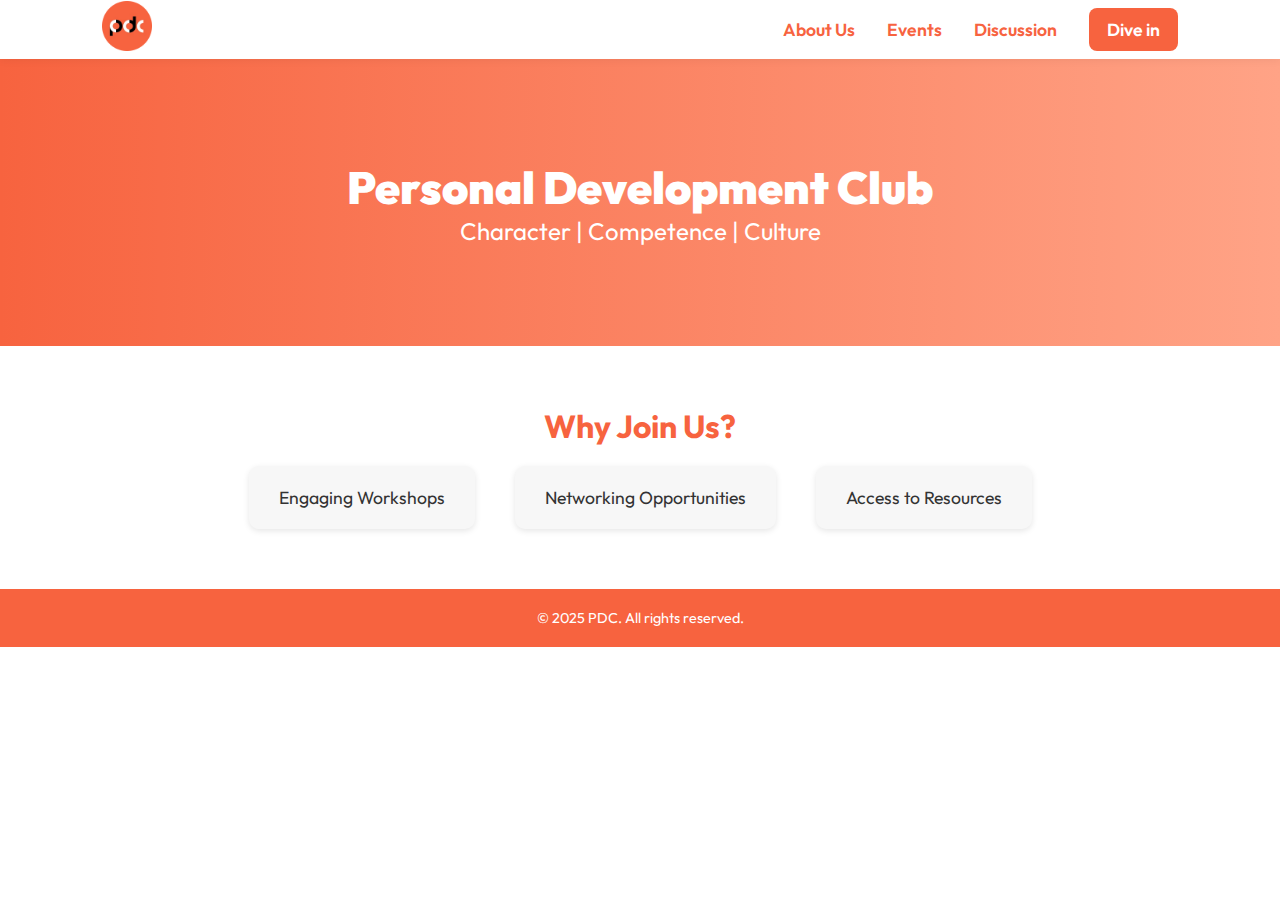
<file: index.html>
<!DOCTYPE html>
<html lang="en">
<head>
  <meta charset="UTF-8" />
  <meta name="viewport" content="width=device-width, initial-scale=1.0"/>
  <title>PDC - Your Companion</title>
  <link href="https://fonts.googleapis.com/css2?family=Outfit:wght@400;700;900&display=swap" rel="stylesheet">
  <link rel="stylesheet" href="styles.css" />

  <style>
    body {
      margin: 0;
      font-family: 'Outfit', sans-serif;
      background-color: white;
      color: #333;
    }

    .navbar {
      display: flex;
      justify-content: space-between;
      align-items: center;
      background-color: #ffffff;
      padding: 1px 8%;
      color: white !important;
    }

    .logo {
      font-size: 1.8rem;
      font-weight: 900;
    }

    .logo span {
      color: white;
      background-color: #222;
      padding: 2px 6px;
      margin-left: 4px;
      border-radius: 4px;
    }

    nav ul {
      list-style: none;
      display: flex;
      gap: 30px;
      padding: 0;
      margin: 0;
    }

    nav ul li a {
      text-decoration: none;
      color: white;
      font-weight: 500;
    }

    .btn {
      background-color: white;
      color: #f7633f;
      padding: 8px 16px;
      border-radius: 8px;
      font-weight: bold;
    }

    .hero {
      text-align: center;
      padding: 100px 10%;
      background: linear-gradient(to right, #f7633f, #ffa386);
      color: white;
    }

    .title-container {
      display: flex;
      flex-direction: column;
      align-items: center;
    }
    
    .main-title {
      font-size: 2.8rem;
      font-weight: 900;
      margin-bottom: 0;
    }
    
    .tagline {
      font-size: 1.5rem;
      font-weight: 400;
      margin-top: 0;
      display: inline-block;
    }

    .features {
      text-align: center;
      padding: 60px 10%;
    }

    .features h2 {
      font-size: 2rem;
      color: #f7633f;
      margin-bottom: 20px;
    }

    .features ul {
      list-style: none;
      padding: 0;
      display: flex;
      justify-content: center;
      gap: 40px;
      flex-wrap: wrap;
    }

    .features ul li {
      background-color: #f7f7f7;
      padding: 20px 30px;
      border-radius: 10px;
      box-shadow: 0 2px 6px rgba(0, 0, 0, 0.1);
      font-size: 1.1rem;
    }

    .footer {
      background-color: #f7633f;
      color: white;
      text-align: center;
      padding: 20px;
      font-size: 0.9rem;
    }
  </style>
<header class="navbar">
  <div class="logo">
    <img src="logo.png" alt="PDC Logo" class="logo-img" />
  </div>
  <nav class="nav-menu">
    <ul>
      <li><a href="#">About Us</a></li>
      <li><a href="#">Events</a></li>
      <li><a href="#">Discussion</a></li>
      <li><a class="btn" href="#">Dive in</a></li>
    </ul>
  </nav>
</header>

  <section class="hero">
    <div class="title-container">
      <h1 class="main-title">Personal Development Club</h1>
      <p class="tagline">Character | Competence | Culture</p>
    </div>
  </section>

  <section class="features">
    <h2>Why Join Us?</h2>
    <ul>
      <li>Engaging Workshops</li>
      <li>Networking Opportunities</li>
      <li>Access to Resources</li>
    </ul>
  </section>

  <footer class="footer">
    <p>© 2025 PDC. All rights reserved.</p>
  </footer>
</body>
</html>
</file>
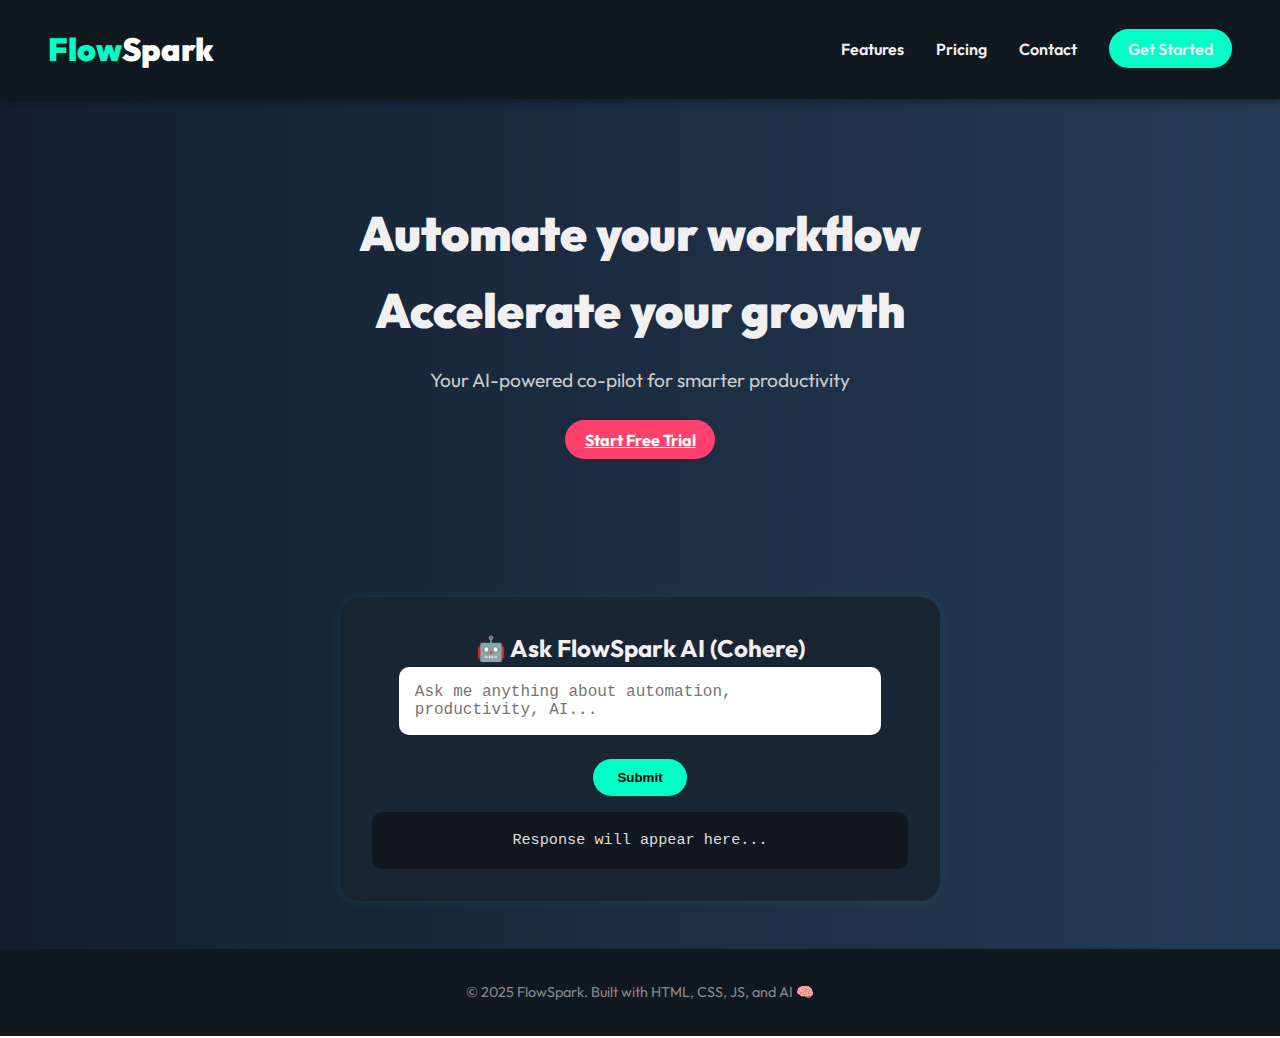
<file: FE2/index.html>
<!DOCTYPE html>
<html lang="en">
<head>
  <meta charset="UTF-8" />
  <meta name="viewport" content="width=device-width, initial-scale=1.0"/>
  <title>FlowSpark - Automate with AI</title>
  <link rel="stylesheet" href="style.css" />
  <link href="https://fonts.googleapis.com/css2?family=Outfit:wght@400;700;900&display=swap" rel="stylesheet">
</head>
<body>
  <header class="navbar">
    <div class="logo">Flow<span>Spark</span></div>
    <nav>
      <ul>
        <li><a href="#">Features</a></li>
        <li><a href="#">Pricing</a></li>
        <li><a href="#">Contact</a></li>
        <li><a class="btn" href="#">Get Started</a></li>
      </ul>
    </nav>
  </header>

  <section class="hero">
    <h1 class="headline">Automate your workflow<br>Accelerate your growth</h1>
    <p class="subheadline">Your AI-powered co-pilot for smarter productivity</p>
    <a href="#" class="btn hero-btn">Start Free Trial</a>
  </section>

  <section class="ai-box">
    <h2>🤖 Ask FlowSpark AI (Cohere)</h2>
    <textarea id="aiPrompt" placeholder="Ask me anything about automation, productivity, AI..."></textarea>
    <button onclick="askCohere()">Submit</button>
    <pre id="aiResponse">Response will appear here...</pre>
  </section>

  <footer class="footer">
    <p>© 2025 FlowSpark. Built with HTML, CSS, JS, and AI 🧠</p>
  </footer>

  <script src="script.js"></script>
</body>
</html>
</file>
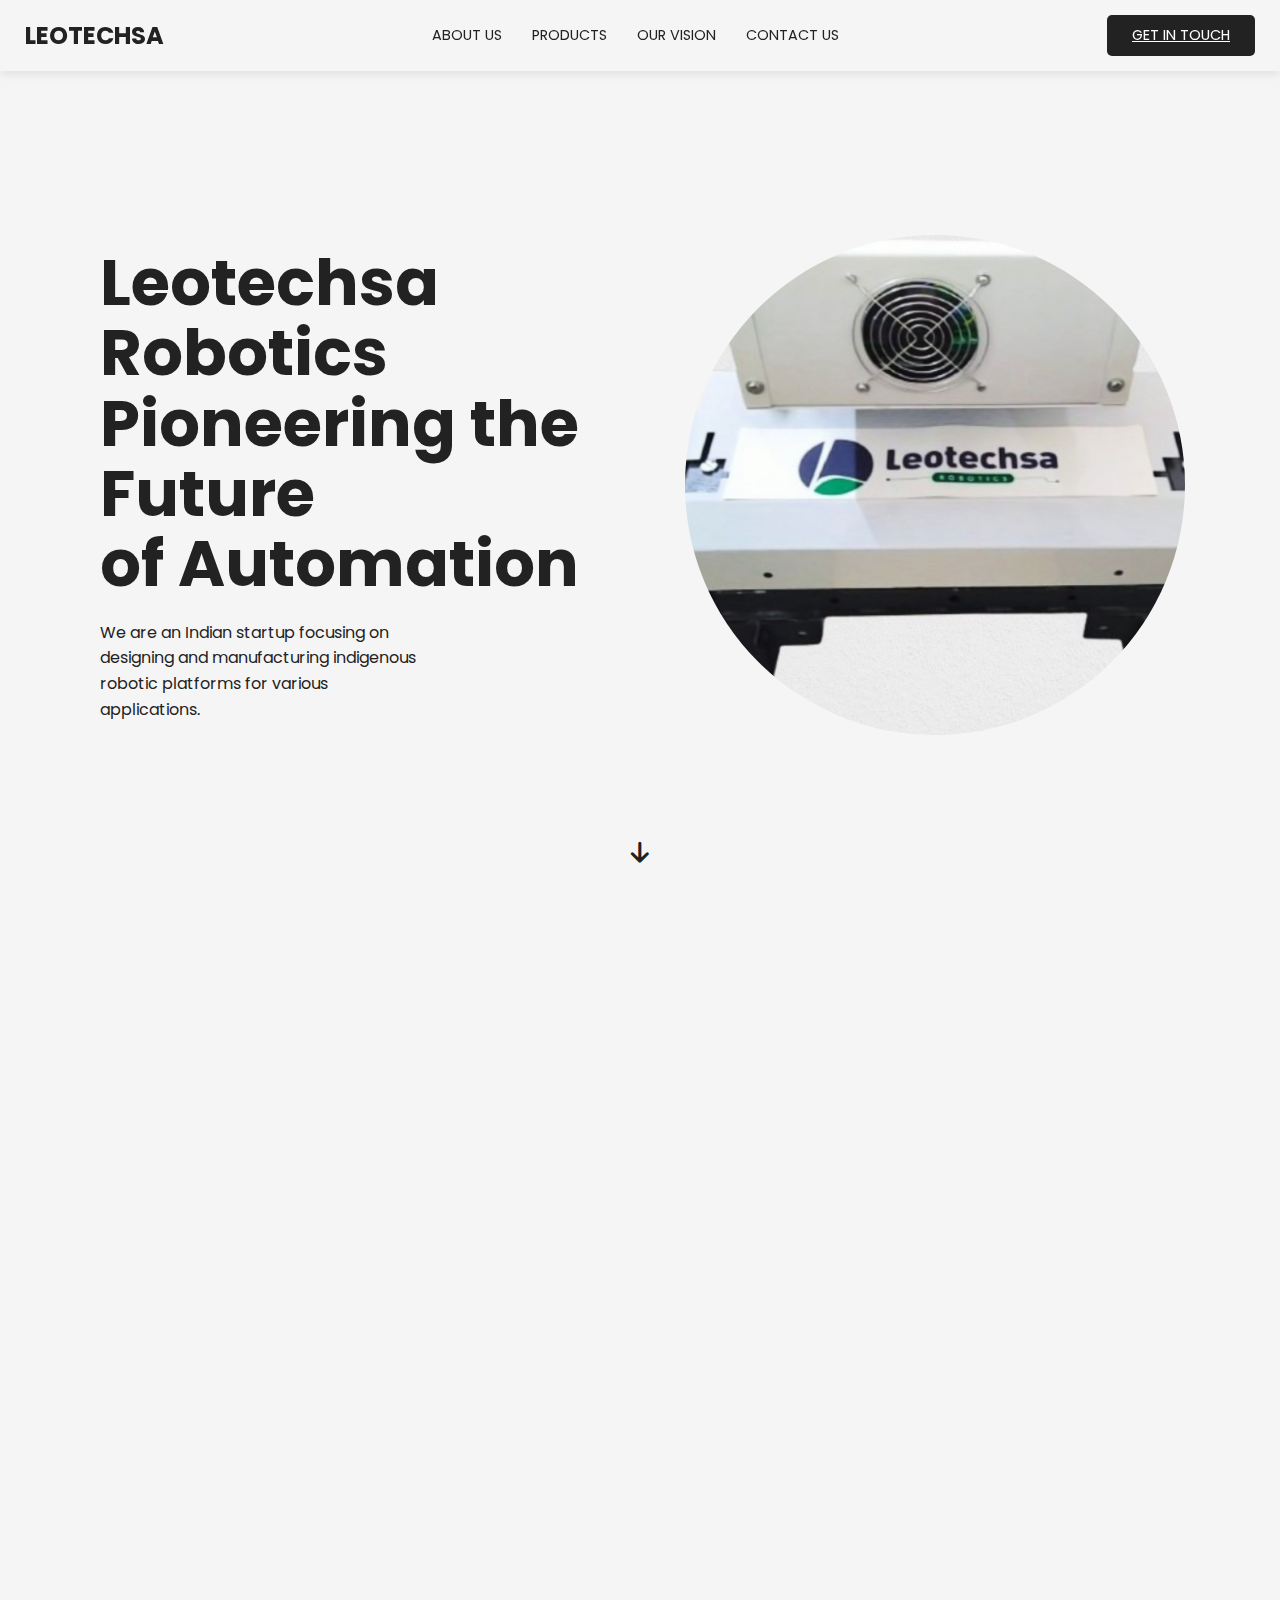
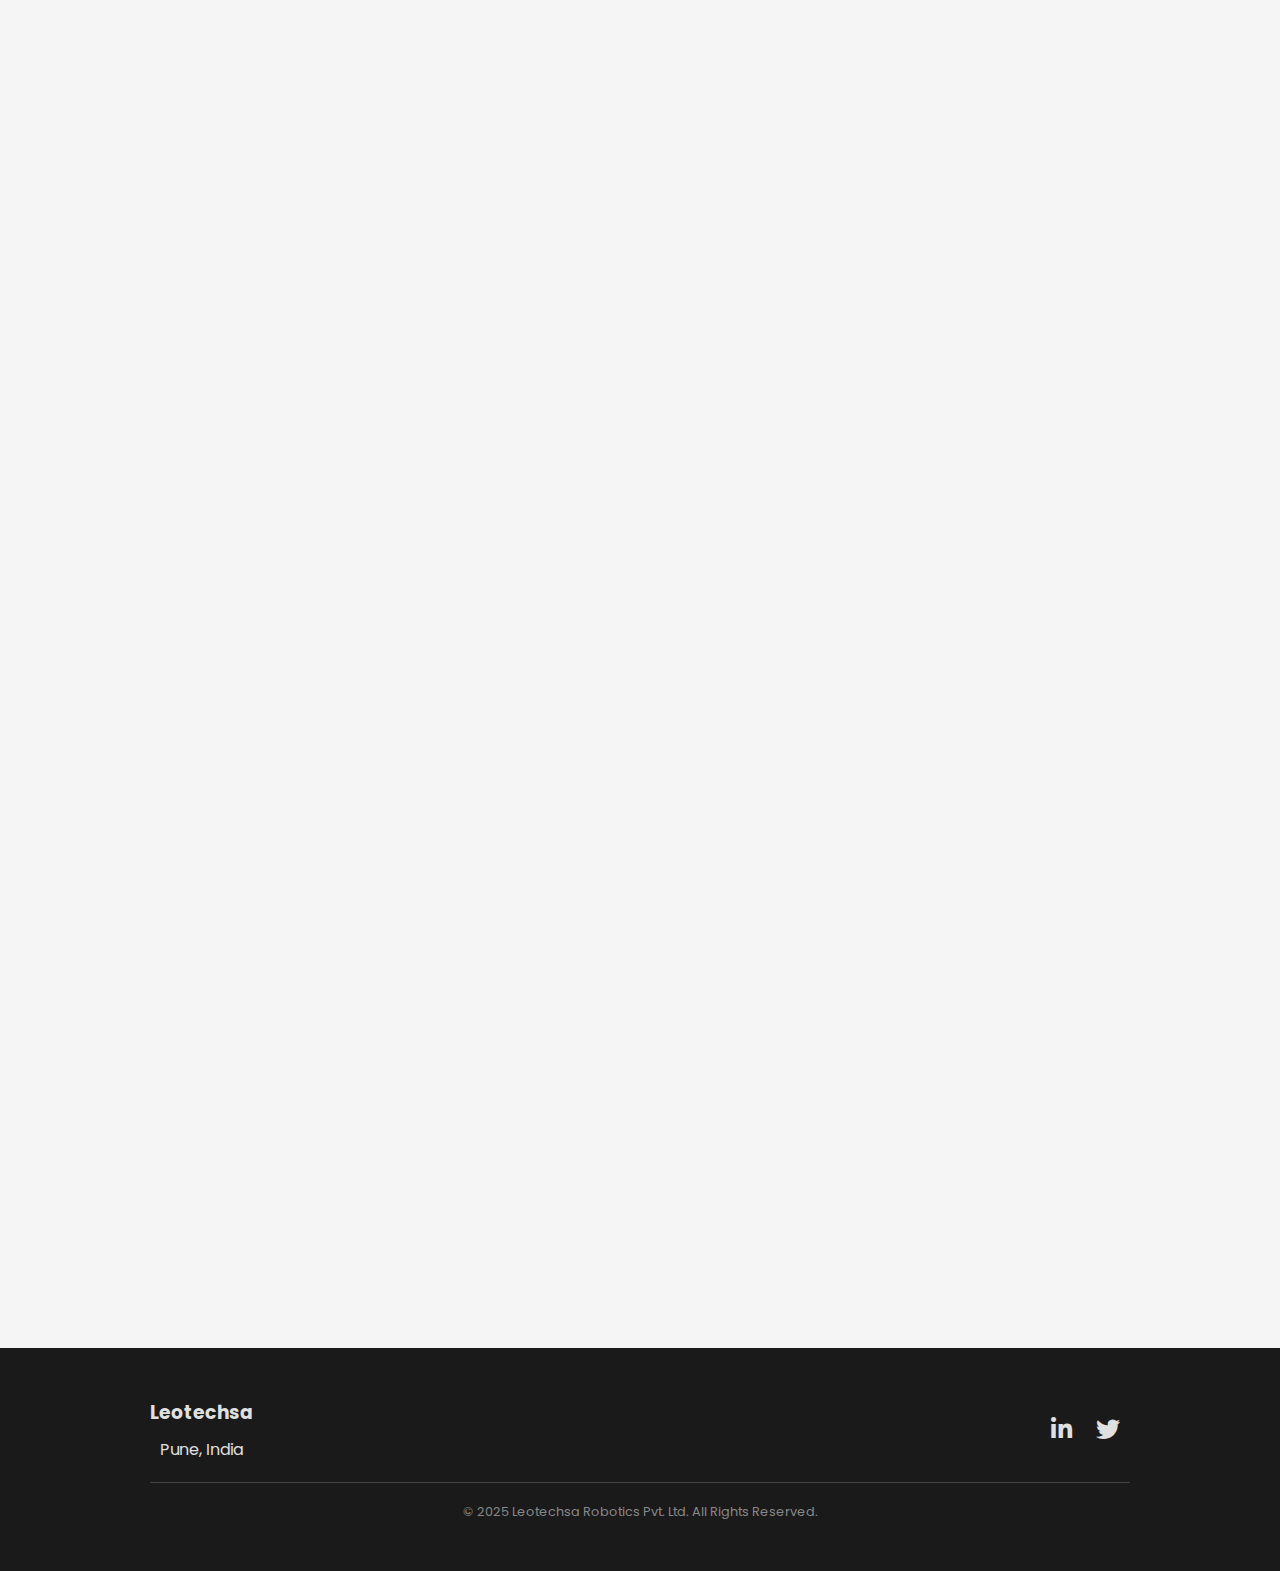
<file: FE3/index.html>
<!DOCTYPE html>
<html lang="en">
<head>
    <meta charset="UTF-8">
    <meta name="viewport" content="width=device-width, initial-scale=1.0">
    <title>Leotechsa</title>
    <link href="https://fonts.googleapis.com/css2?family=Poppins:wght@400;700&display=swap" rel="stylesheet">
    <link rel="stylesheet" href="https://cdnjs.cloudflare.com/ajax/libs/font-awesome/6.0.0-beta3/css/all.min.css">
    <link rel="stylesheet" href="style.css">
</head>
<body>

    <header class="navbar">
        <div class="logo">LEOTECHSA</div>
        <nav class="nav-links">
            <a href="#about-section">ABOUT US</a>
            <a href="#products-section">PRODUCTS</a>
            <a href="#vision-section">OUR VISION</a>
            <a href="#contact-section">CONTACT US</a>
            <a href="index.html" class="mobile-only">HOME</a>
            <a href="enquiry.html" class="about-btn mobile-only">GET IN TOUCH</a>
        </nav>
        <a href="enquiry.html" class="about-btn desktop-only">GET IN TOUCH</a>
        <div class="menu-toggle">
            <div class="bar"></div>
            <div class="bar"></div>
            <div class="bar"></div>
        </div>
    </header>

    <main>
        <div id="hero-section" class="hero-section">
            <div class="content-container">
                <h1 class="hero-title">Leotechsa Robotics<br>Pioneering the Future<br>of Automation</h1>
                <p class="hero-subtitle">
                    We are an Indian startup focusing on designing and manufacturing indigenous robotic platforms for various applications.
                </p>
            </div>
            <div class="image-container">
                <div class="placeholder-model"></div>
            </div>
            <a href="#about-section" class="scroll-down"><i class="fas fa-arrow-down"></i></a>
        </div>
        
        <div id="about-section" class="section section-dark">
            <h2 class="section-title">About Us</h2>
            <p class="section-description">
                Located in Pune, Leotechsa Robotics Pvt. Ltd. was founded in 2018 with a vision to create the most compelling robotic company. We are committed to providing our clients with innovative solutions, designed and built with exceptional quality. Our technology and products are human-centric, and we are driven by the motto: "We Inspire, Ignite, and Innovate."
            </p>
        </div>

        <div id="products-section" class="section section-light">
            <h2 class="section-title">Our Products</h2>
            <div class="products-grid">
                <div class="product-item">
                    <div class="product-image-placeholder">
                        <img src="Project 2.png" alt="Defense & Security Robot">
                    </div>
                    <h3>Defense & Security</h3>
                    <p>Smart, autonomous mobile robots for defense and security applications, capable of operating in uneven territories.</p>
                </div>
                <div class="product-item">
                    <div class="product-image-placeholder">
                        <img src="Project 1.png" alt="Agriculture Robot">
                    </div>
                    <h3>Agriculture Robot</h3>
                    <p>Autonomous robots designed for precision agriculture, with a payload of 150kg to assist in farm tasks.</p>
                </div>
                
                <div class="product-item">
                    <div class="product-image-placeholder">
                        <img src="Project 3.png" alt="Transportation Robot">
                    </div>
                    <h3>Transportation Robot</h3>
                    <p>Fully autonomous mobile robots that solve intra-logistic problems in warehouses with millimeter-level accuracy.</p>
                </div>
            </div>
        </div>

        <div id="vision-section" class="section section-dark">
            <h2 class="section-title">Our Vision</h2>
            <p class="section-description">
                Our vision is to bridge technology with nature and human life. We combine fundamental studies of physics, mathematics, and even psychology to create products that are not only technologically advanced but also intuitive and seamlessly integrated into daily life. We aim to find the best compatibility of robotics in the human race.
            </p>
        </div>

        

        <div id="contact-section"

        <div id="contact-section" class="section section-light">
            <h2 class="section-title">Contact Us</h2>
            <p class="section-description">
                We'd love to hear from you! Please reach out with any inquiries or to discuss a potential partnership.
            </p>
            <p class="section-description" style="margin-top: 20px;">
                Email: <a href="mailto:enquiry@leotechsa.com" style="color: var(--dark-text); text-decoration: underline;">enquiry@leotechsa.com</a>
                <br>
                Phone: +91 8087870090
            </p>
        </div>
    </main>

    <footer class="footer">
        <div class="footer-content">
            <div class="contact-info">
                <h3>Leotechsa</h3>
                <p>Pune, India</p>
            </div>
            <div class="social-links">
                <a href="#"><i class="fab fa-linkedin-in"></i></a>
                <a href="#"><i class="fab fa-twitter"></i></a>
            </div>
        </div>
        <p class="footer-text">© 2025 Leotechsa Robotics Pvt. Ltd. All Rights Reserved.</p>
    </footer>

    <script src="script.js"></script>
</body>
</html>
</file>
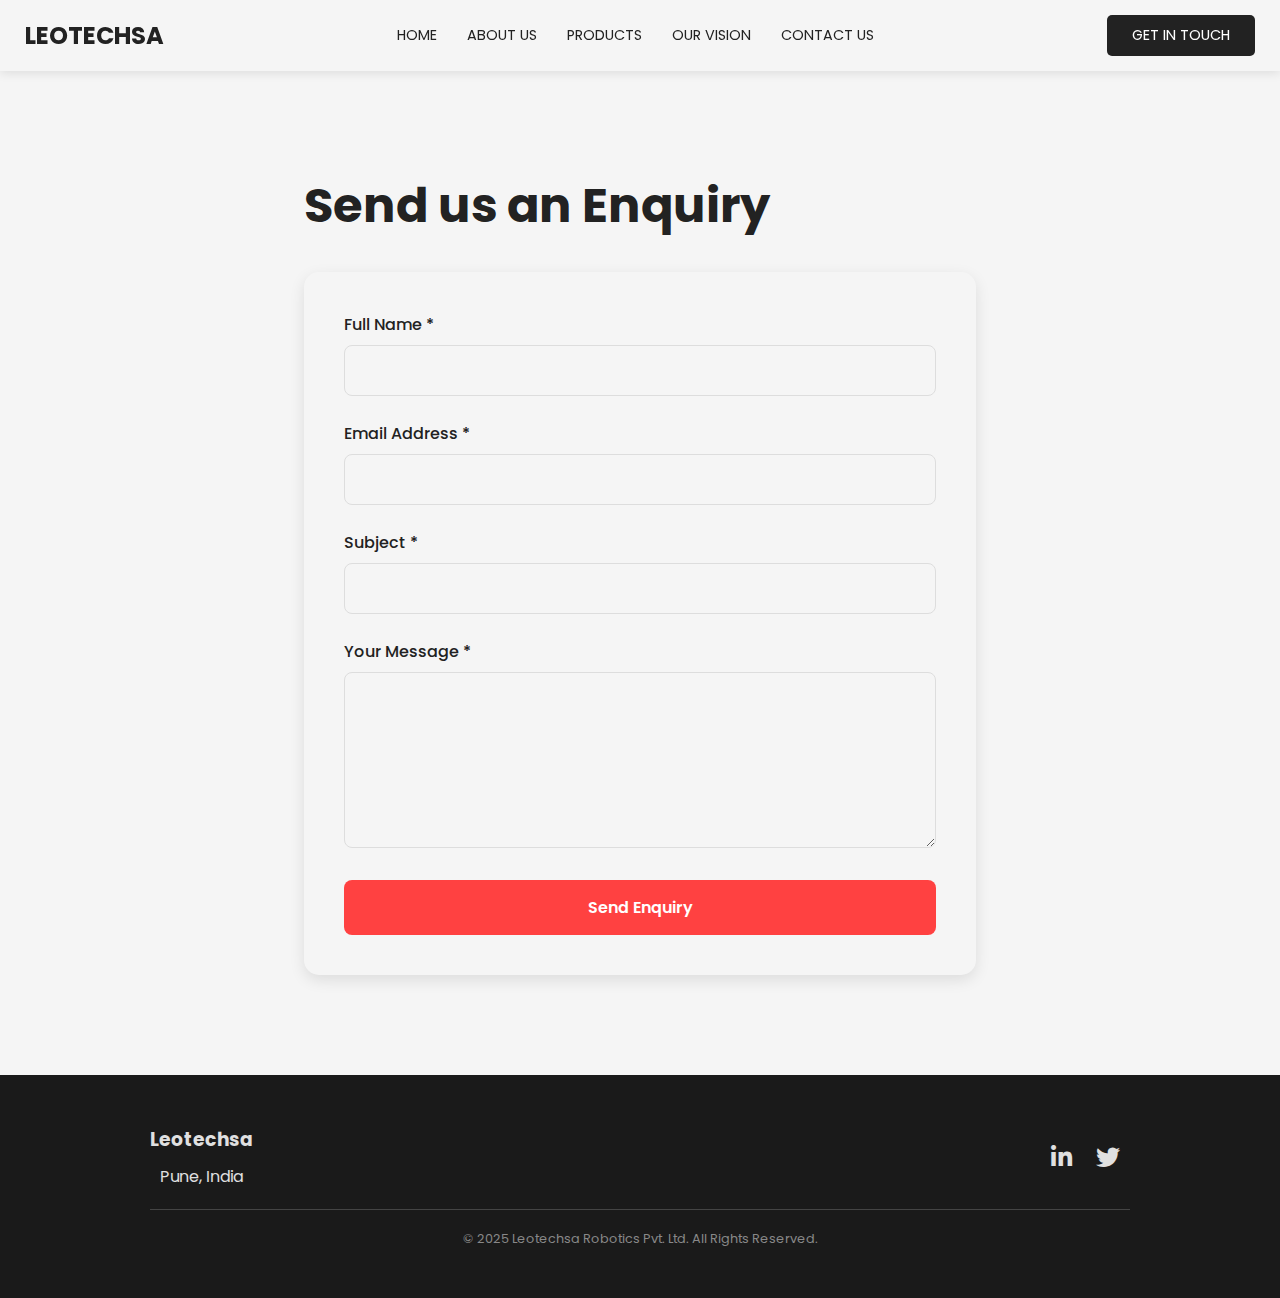
<file: FE3/enquiry.html>
<!DOCTYPE html>
<html lang="en">
<head>
    <meta charset="UTF-8">
    <meta name="viewport" content="width=device-width, initial-scale=1.0">
    <title>Enquiry - Leotechsa</title>
    <link href="https://fonts.googleapis.com/css2?family=Poppins:wght@400;700&display=swap" rel="stylesheet">
    <link rel="stylesheet" href="https://cdnjs.cloudflare.com/ajax/libs/font-awesome/6.0.0-beta3/css/all.min.css">
    <link rel="stylesheet" href="style.css">
</head>
<body>
    <header class="navbar">
        <div class="logo">LEOTECHSA</div>
        <nav class="nav-links">
            <a href="index.html">HOME</a>
            <a href="index.html#about-section">ABOUT US</a>
            <a href="index.html#products-section">PRODUCTS</a>
            <a href="index.html#vision-section">OUR VISION</a>
            <a href="index.html#contact-section">CONTACT US</a>
        </nav>
        <button class="about-btn">GET IN TOUCH</button>
        <div class="menu-toggle">
            <div class="bar"></div>
            <div class="bar"></div>
            <div class="bar"></div>
        </div>
    </header>

    <main>
        <div class="enquiry-section">
            <h2 class="section-title">Send us an Enquiry</h2>
            <form class="enquiry-form" action="mailto:enquiry@leotechsa.com" method="POST" enctype="text/plain">
                <div class="form-group">
                    <label for="name">Full Name *</label>
                    <input type="text" id="name" name="name" required>
                </div>

                <div class="form-group">
                    <label for="email">Email Address *</label>
                    <input type="email" id="email" name="email" required>
                </div>


                <div class="form-group">
                    <label for="subject">Subject *</label>
                    <input type="text" id="subject" name="subject" required>
                </div>

                <div class="form-group">
                    <label for="message">Your Message *</label>
                    <textarea id="message" name="message" rows="6" required></textarea>
                </div>


                <button type="submit" class="submit-btn">Send Enquiry</button>
            </form>
        </div>
    </main>

    <footer class="footer">
        <div class="footer-content">
            <div class="contact-info">
                <h3>Leotechsa</h3>
                <p>Pune, India</p>
            </div>
            <div class="social-links">
                <a href="#"><i class="fab fa-linkedin-in"></i></a>
                <a href="#"><i class="fab fa-twitter"></i></a>
            </div>
        </div>
        <p class="footer-text">© 2025 Leotechsa Robotics Pvt. Ltd. All Rights Reserved.</p>
    </footer>

    <script src="script.js"></script>
</body>
</html>
</file>
<file: FE2/style.css>
* {
  margin: 0;
  padding: 0;
  box-sizing: border-box;
}

body {
  font-family: 'Outfit', sans-serif;
  background: linear-gradient(to right, #141e30, #243b55);
  color: #f0f0f0;
  line-height: 1.6;
}

/* Navbar */
.navbar {
  display: flex;
  justify-content: space-between;
  align-items: center;
  padding: 1.5rem 3rem;
  background-color: #101820;
  box-shadow: 0 2px 8px rgba(0,0,0,0.4);
}

.logo {
  font-size: 2rem;
  font-weight: 900;
  color: #00ffc6;
}
.logo span {
  color: white;
}

.navbar ul {
  list-style: none;
  display: flex;
  gap: 2rem;
}

.navbar a {
  text-decoration: none;
  color: #f0f0f0;
  font-weight: 600;
}

.btn {
  background: #00ffc6;
  color: #121212;
  padding: 0.6rem 1.2rem;
  border-radius: 30px;
  font-weight: bold;
  transition: background 0.3s ease;
}
.btn:hover {
  background-color: #00d0a5;
}

/* Hero */
.hero {
  text-align: center;
  padding: 6rem 2rem;
  animation: fadeUp 1.5s ease-out;
}
.headline {
  font-size: 3rem;
  font-weight: 900;
  margin-bottom: 1rem;
}
.subheadline {
  font-size: 1.2rem;
  color: #ccc;
  margin-bottom: 2rem;
}
.hero-btn {
  background: #ff416c;
  color: white;
}
.hero-btn:hover {
  background: #e82f5e;
}

/* Sections */
.ai-box, .weather-box {
  background: #1a2533;
  max-width: 600px;
  margin: 3rem auto;
  padding: 2rem;
  border-radius: 20px;
  box-shadow: 0 0 12px rgba(0, 255, 198, 0.1);
  text-align: center;
}

textarea, input {
  width: 90%;
  padding: 1rem;
  margin-bottom: 1rem;
  border-radius: 10px;
  border: none;
  font-size: 1rem;
  resize: none;
}

button {
  padding: 0.7rem 1.5rem;
  background: #00ffc6;
  border: none;
  border-radius: 30px;
  cursor: pointer;
  font-weight: bold;
}
button:hover {
  background: #00d8aa;
}

pre, #weatherResult {
  margin-top: 1rem;
  background: #121820;
  padding: 1rem;
  font-size: 0.95rem;
  border-radius: 10px;
  color: #ddd;
  white-space: pre-wrap;
}

/* Footer */
.footer {
  background: #101820;
  padding: 2rem;
  text-align: center;
  color: #888;
  font-size: 0.9rem;
}

/* Animations */
@keyframes fadeUp {
  from { opacity: 0; transform: translateY(30px); }
  to { opacity: 1; transform: translateY(0); }
}
</file>
<file: FE3/style.css>
:root {
    --light-bg: #f5f5f5;
    --dark-bg: #1a1a1a;
    --dark-text: #222;
    --light-text: #e0e0e0;
    --accent-red: #ff4141;
}

* {
    margin: 0;
    padding: 0;
    box-sizing: border-box;
    font-family: 'Poppins', sans-serif;
}

body {
    background-color: var(--light-bg);
    color: var(--dark-text);
    overflow-x: hidden;
    scroll-behavior: smooth;
    padding-top: 70px; /* Add padding to prevent content from hiding under navbar */
}

.navbar {
    display: flex;
    justify-content: space-between;
    align-items: center;
    padding: 15px 25px;
    position: fixed;
    top: 0;
    left: 0;
    width: 100%;
    z-index: 100;
    background-color: var(--light-bg);
    box-shadow: 0 2px 10px rgba(0, 0, 0, 0.1);
}

.logo {
    font-size: 1.5em;
    font-weight: 700;
    z-index: 102;
    padding: 0;
    margin: 0;
}

.nav-links {
    display: flex;
    gap: 30px;
}

.nav-links a {
    text-decoration: none;
    color: var(--dark-text);
    font-size: 0.9em;
    transition: color 0.3s ease;
}

.nav-links a:hover {
    color: var(--accent-red);
}

.menu-toggle {
    display: none;
    flex-direction: column;
    gap: 6px;
    cursor: pointer;
    z-index: 102;
}

.bar {
    width: 25px;
    height: 3px;
    background-color: var(--dark-text);
    transition: all 0.3s ease;
}

/* Desktop/Mobile visibility classes */
.mobile-only {
    display: none !important;
}

.desktop-only {
    display: block;
}

@media (max-width: 768px) {
    body {
        padding-top: 60px; /* Slightly less padding on mobile */
    }

    .navbar {
        padding: 12px 20px;
    }

    .menu-toggle {
        display: flex;
    }

    .mobile-only {
        display: block !important;
    }

    .desktop-only {
        display: none !important;
    }

    .nav-links {
        position: fixed;
        top: 0;
        right: -100%;
        width: 250px;
        height: 100vh;
        background-color: var(--light-bg);
        flex-direction: column;
        padding: 80px 20px;
        gap: 20px;
        transition: right 0.3s ease;
        z-index: 101;
    }

    .nav-links.active {
        right: 0;
        box-shadow: -5px 0 15px rgba(0, 0, 0, 0.1);
    }

    .menu-toggle.active .bar:nth-child(1) {
        transform: translateY(9px) rotate(45deg);
    }

    .menu-toggle.active .bar:nth-child(2) {
        opacity: 0;
    }

    .menu-toggle.active .bar:nth-child(3) {
        transform: translateY(-9px) rotate(-45deg);
    }

    .about-btn {
        display: none;
    }

    .about-btn.mobile-btn {
        display: block !important;
        width: 100%;
        margin: 10px 0 0 0;
        text-align: center;
        font-size: 1em;
        background-color: var(--accent-red);
        color: #fff;
        border-radius: 5px;
        padding: 12px 0;
    }

    .nav-links a {
        font-size: 1em;
        text-align: center;
        width: 100%;
    }
}

.about-btn {
    background-color: var(--dark-text);
    color: #fff;
    border: none;
    padding: 10px 25px;
    border-radius: 5px;
    cursor: pointer;
    font-size: 0.9em;
    transition: background-color 0.3s ease;
    z-index: 102;
}

@media (max-width: 768px) {
    .navbar {
        padding: 15px 20px;
    }

    .nav-links {
        position: fixed;
        top: 0;
        right: -100%;
        height: auto;
        max-height: 300px;
        width: 100%;
        padding: 80px 20px 30px;
        background-color: var(--light-bg);
        flex-direction: column;
        gap: 15px;
        transition: right 0.3s ease;
        box-shadow: 0 2px 10px rgba(0,0,0,0.1);
    }

    .nav-links.active {
        right: 0;
    }

    .nav-links a {
        font-size: 1em;
        text-align: center;
        width: 100%;
    }

    .nav-links a.about-btn {
        display: block;
        width: 100%;
        margin: 10px 0 0 0;
        text-align: center;
        font-size: 1em;
        background-color: var(--accent-red);
        color: #fff !important;
        border-radius: 5px;
        padding: 12px 0;
    }

    .menu-btn {
        display: flex;
        flex-direction: column;
        gap: 6px;
        cursor: pointer;
        z-index: 102;
        padding: 10px;
    }

    .menu-btn span {
        display: block;
        width: 25px;
        height: 2px;
        background-color: var(--dark-text);
        transition: all 0.3s ease;
    }

    .menu-btn.active span:nth-child(1) {
        transform: rotate(45deg) translate(7px, 7px);
    }

    .menu-btn.active span:nth-child(2) {
        opacity: 0;
    }

    .menu-btn.active span:nth-child(3) {
        transform: rotate(-45deg) translate(7px, -7px);
    }
}

.about-btn:hover {
    background-color: var(--accent-red);
}

.hero-section {
    display: grid;
    grid-template-columns: 1fr 1fr;
    min-height: calc(100vh - 70px); /* Adjust for navbar height */
    padding: 20px 50px;
    align-items: center;
    position: relative;
}

.content-container {
    padding-left: 50px;
}

.hero-title {
    font-size: 4em;
    font-weight: 700;
    line-height: 1.1;
    margin-bottom: 20px;
}

.hero-subtitle {
    font-size: 1em;
    width: 60%;
    line-height: 1.6;
}

.image-container {
    position: relative;
    height: 100%;
    display: flex;
    justify-content: center;
    align-items: center;
}

.placeholder-model {
    width: 500px;
    height: 500px;
    background-color: #d0d0d0;
    border-radius: 50%;
    position: relative;
    z-index: 1;
    /* Simple model effect */
    background-image: url('model.png');
    background-size: cover;
    background-position: center;
}

.explore-more {
    position: absolute;
    bottom: 50px;
    right: 50px;
    font-size: 1em;
    font-weight: 700;
}

.scroll-down {
    position: absolute;
    bottom: 30px;
    left: 50%;
    transform: translateX(-50%);
    font-size: 1.5em;
    color: var(--dark-text);
    animation: bounce 2s infinite;
}

@keyframes bounce {
    0%, 20%, 50%, 80%, 100% { transform: translateY(0); }
    40% { transform: translateY(-10px); }
    60% { transform: translateY(-5px); }
}

.section {
    padding: 100px 150px;
    text-align: center;
    opacity: 0;
    transform: translateY(20px);
    transition: opacity 0.6s ease-out, transform 0.6s ease-out;
}

.section.fade-in {
    opacity: 1;
    transform: translateY(0);
}

.section-dark {
    background-color: var(--dark-bg);
    color: var(--light-text);
}

.section-light {
    background-color: var(--light-bg);
    color: var(--dark-text);
}

.section-title {
    font-size: 3em;
    font-weight: 700;
    margin-bottom: 30px;
}

.section-description {
    max-width: 800px;
    margin: 0 auto;
    font-size: 1.1em;
    line-height: 1.6;
}

.products-grid {
    display: grid;
    grid-template-columns: repeat(3, 1fr);
    gap: 40px;
    margin-top: 50px;
}

.product-item {
    background-color: #e0e0e0;
    padding: 30px;
    border-radius: 10px;
    transition: transform 0.3s ease;
}

.product-item:hover {
    transform: translateY(-10px);
}

.product-image-placeholder {
    width: 100%;
    height: 200px;
    border-radius: 8px;
    margin-bottom: 20px;
    overflow: hidden;
}

.product-image-placeholder img {
    width: 100%;
    height: 100%;
    object-fit: cover;
    transition: transform 0.3s ease;
}

.footer {
    background-color: var(--dark-bg);
    color: var(--light-text);
    padding: 50px 150px;
    text-align: center;
}

.footer-content {
    display: flex;
    justify-content: space-between;
    align-items: center;
    border-bottom: 1px solid #444;
    padding-bottom: 20px;
    margin-bottom: 20px;
}

.contact-info h3 {
    margin-bottom: 10px;
}

.social-links a {
    color: var(--light-text);
    font-size: 1.5em;
    margin: 0 10px;
    transition: color 0.3s ease;
}

.social-links a:hover {
    color: var(--accent-red);
}

.footer-text {
    font-size: 0.8em;
    color: #888;
}

/* Enquiry Form Styles */
.enquiry-section {
    padding: 100px 5%;
    max-width: 800px;
    margin: 0 auto;
}

.enquiry-form {
    background: rgba(255, 255, 255, 0.05);
    padding: 40px;
    border-radius: 15px;
    box-shadow: 0 5px 15px rgba(0, 0, 0, 0.1);
}

.form-group {
    margin-bottom: 25px;
}

.form-group label {
    display: block;
    margin-bottom: 8px;
    font-weight: 500;
    color: var(--dark-text);
}

.form-group input,
.form-group textarea,
.form-group select {
    width: 100%;
    padding: 12px 15px;
    border: 1px solid #ddd;
    border-radius: 8px;
    font-family: 'Poppins', sans-serif;
    font-size: 1em;
    color: var(--dark-text);
    background: var(--light-bg);
    transition: border-color 0.3s ease;
}

.form-group input:focus,
.form-group textarea:focus,
.form-group select:focus {
    outline: none;
    border-color: var(--accent-red);
}

.form-group textarea {
    resize: vertical;
    min-height: 120px;
}

.submit-btn {
    background: var(--accent-red);
    color: white;
    padding: 15px 30px;
    border: none;
    border-radius: 8px;
    font-size: 1em;
    font-weight: 600;
    cursor: pointer;
    transition: transform 0.3s ease, background-color 0.3s ease;
    width: 100%;
}

.submit-btn:hover {
    transform: translateY(-2px);
    background-color: #ff2525;
}

@media (max-width: 768px) {
    .enquiry-section {
        padding: 80px 20px;
    }
    
    .enquiry-form {
        padding: 20px;
    }
}

/* Responsive Design */
@media (max-width: 768px) {
    .navbar {
        flex-direction: column;
        padding: 20px;
    }

    .nav-links {
        flex-direction: column;
        margin-top: 10px;
    }

    .hero-section {
        grid-template-columns: 1fr;
        text-align: center;
        height: auto;
        padding: 80px 20px 20px;
    }

    .content-container {
        padding: 0;
    }

    .hero-title {
        font-size: 2.5em;
    }

    .hero-subtitle {
        width: 100%;
    }

    .image-container {
        display: none; /* Hide for mobile to simplify */
    }

    .section {
        padding: 50px 20px;
    }

    .products-grid {
        grid-template-columns: 1fr;
    }

    .footer-content {
        flex-direction: column;
    }

    .social-links {
        margin-top: 20px;
    }
}
</file>
<file: styles.css>
/* Reset */
* {
  margin: 0;
  padding: 0;
  box-sizing: border-box;
}

body {
  font-family: 'Segoe UI', sans-serif;
  background-color: #f4f4f4;
}

/* Navbar */
.navbar {
  display: flex;
  justify-content: space-between;
  align-items: center;
  background-color: #ffffff;
  padding: 16px 8%;
  box-shadow: 0 2px 8px rgba(0, 0, 0, 0.05);
  position: sticky;
  top: 0;
  z-index: 999;
}

.logo-img {
  height: 50px;
  width: auto;
}

/* Navigation Menu */
.nav-menu ul {
  list-style: none;
  display: flex;
  gap: 32px;
}

.nav-menu ul li a {
  text-decoration: none;
  color: #f7633f;
  font-size: 1.1rem;
  font-weight: 600;
  transition: color 0.3s ease;
}

.nav-menu ul li a:hover {
  color: #d94e2b;
}

/* Dive-in Button */
.nav-menu ul li .btn {
  background-color: #f7633f;
  color: #ffffff !important;
  padding: 10px 18px;
  border-radius: 8px;
  font-weight: 600;
  transition: all 0.3s ease;
}

.nav-menu ul li .btn:hover {
  background-color: #d94e2b;
}
</file>
